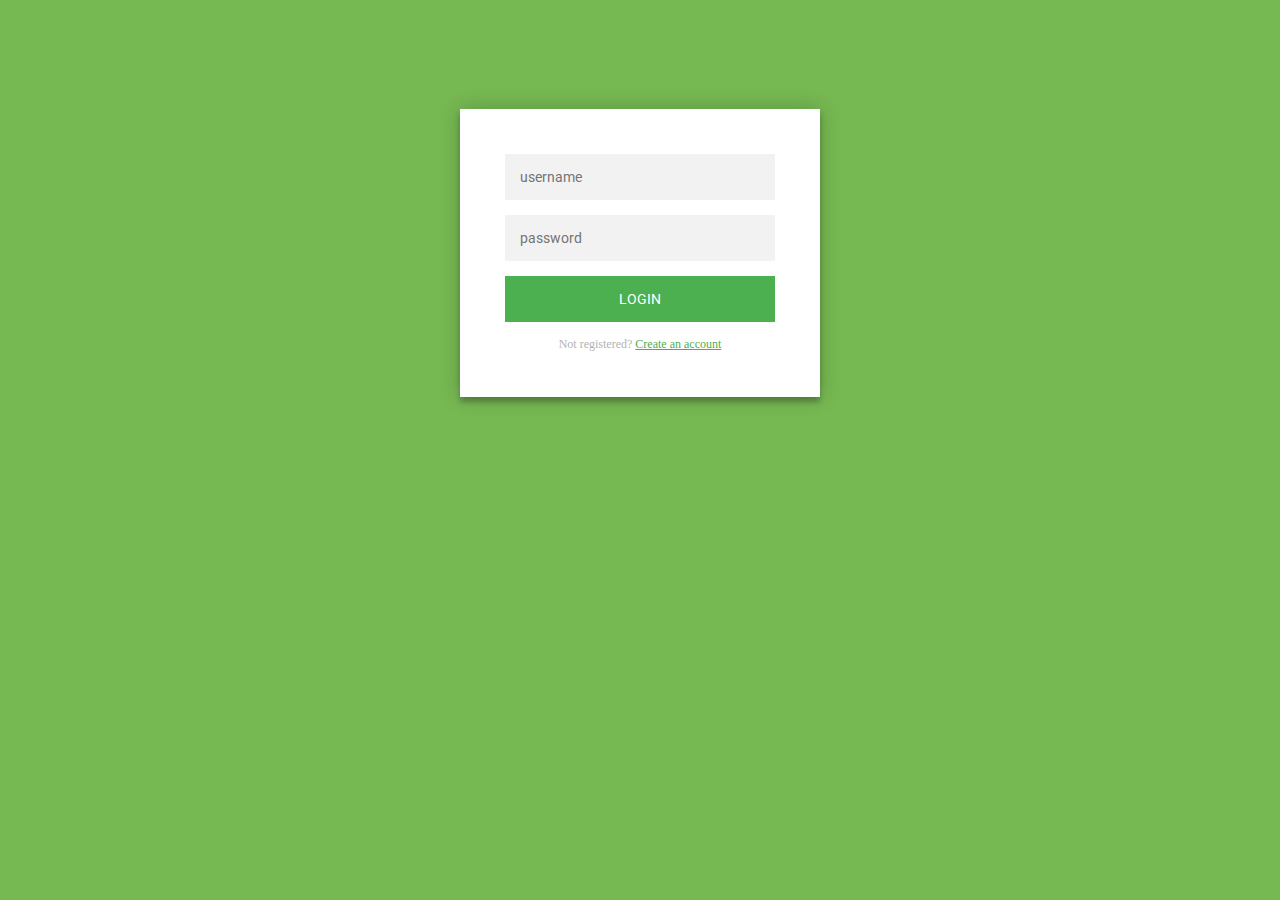
<file: BEM/index.html>
<!DOCTYPE html>
<html lang="en">
<head>
    <meta charset="UTF-8">
    <meta http-equiv="X-UA-Compatible" content="IE=edge">
    <meta name="viewport" content="width=device-width, initial-scale=1.0">
    <link rel="stylesheet" href="./styles.css">
    <title>Document</title>
</head>
<body class="body">
    <div class="auth-Section">
        <div class="auth-Section__card">
          <form class="form form--register">
            <input class="form__input" type="text" placeholder="name"/>
            <input class="form__input" type="password" placeholder="password"/>
            <input class="form__input" type="text" placeholder="email address"/>
            <button class="btn btn--action btn--info">create</button>
            <p class="message">Already registered? <a class="message__link--successful" href="#">Sign In</a></p>
          </form>
          <form class="form">
            <input class="form__input" type="text" placeholder="username"/>
            <input class="form__input" type="password" placeholder="password"/>
            <button class="btn btn--action btn--success">login</button>
            <p class="message">Not registered? <a class="message__link--successful" href="#">Create an account</a></p>
          </form>
        </div>
    </div>
</body>
<script src="https://cdnjs.cloudflare.com/ajax/libs/jquery/3.6.1/jquery.min.js"></script>
<script src="./index.js"></script>
</html>
</file>
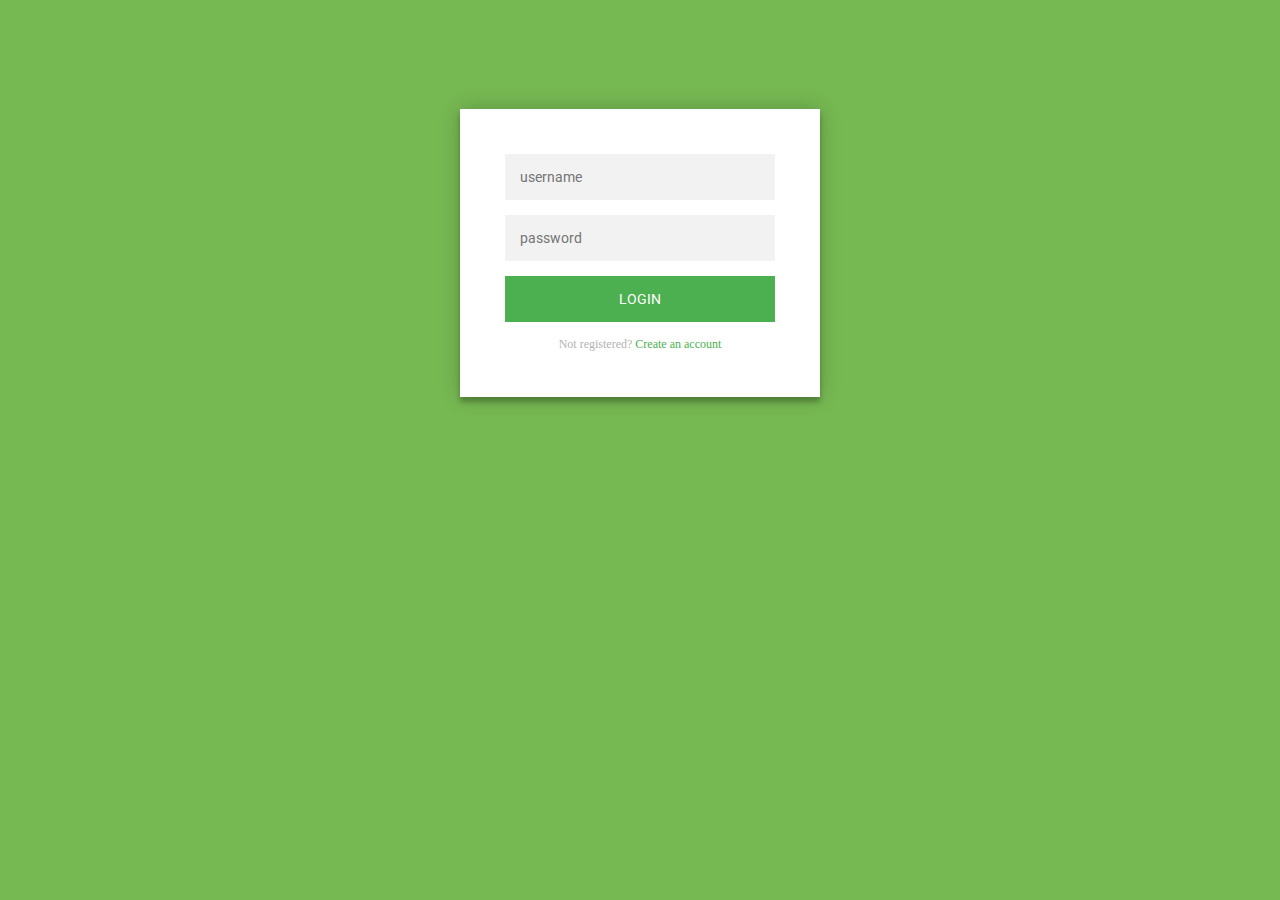
<file: OOCSS/index.html>
<!DOCTYPE html>
<html lang="en">
<head>
    <meta charset="UTF-8">
    <meta http-equiv="X-UA-Compatible" content="IE=edge">
    <megit ta name="viewport" content="width=device-width, initial-scale=1.0">
    <link rel="stylesheet" href="./styles.css">
    <title>Document</title>
</head>
<body class="body body-main">
    <div class="page page-login">
        <div class="card card-clear">
          <form class="form form-register">
            <input class="input input-clear" type="text" placeholder="name"/>
            <input class="input input-clear" type="password" placeholder="password"/>
            <input class="input input-clear" type="text" placeholder="email address"/>
            <button class="btn btn-action btn-info">create</button>
            <p class="message message-neutral">Already registered? 
              <a class="link link-successful" href="#">Sign In</a>
            </p>
          </form>
          <form class="form form-login">
            <input class="input input-clear" type="text" placeholder="username"/>
            <input class="input input-clear" type="password" placeholder="password"/>
            <button class="btn btn-action btn-success">login</button>
            <p class="message message-neutral">Not registered? 
              <a class="link link-successful" href="#">Create an account</a>
            </p>
          </form>
        </div>
    </div>
</body>
<script src="https://cdnjs.cloudflare.com/ajax/libs/jquery/3.6.1/jquery.min.js"></script>
<script src="./index.js"></script>
</html>
</file>
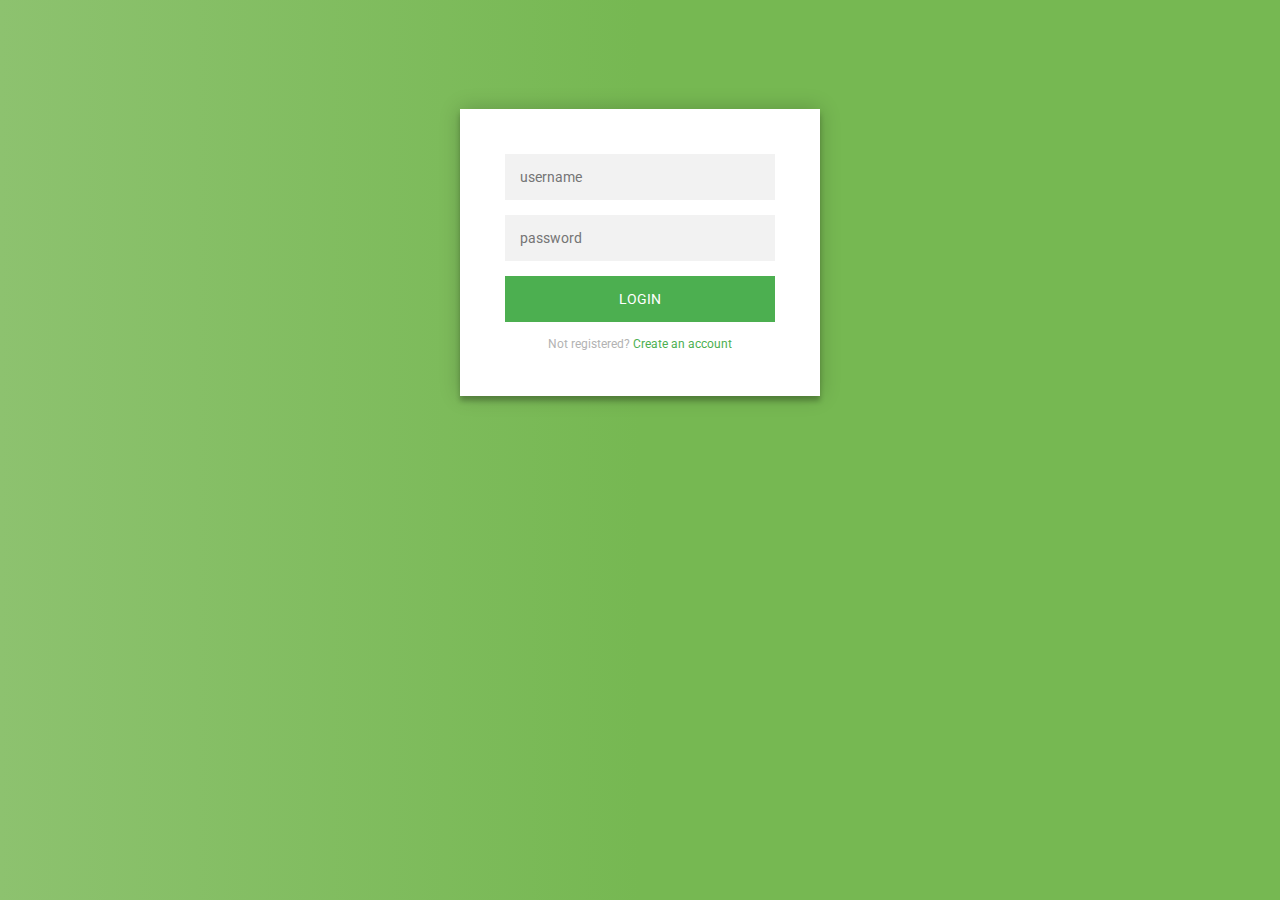
<file: ORIGINAL/index.html>
<!DOCTYPE html>
<html lang="en">
<head>
    <meta charset="UTF-8">
    <meta http-equiv="X-UA-Compatible" content="IE=edge">
    <meta name="viewport" content="width=device-width, initial-scale=1.0">
    <link rel="stylesheet" href="./styles.css">
    <title>Document</title>
</head>
<body>
    <div id="login-page">
        <div class="form">
          <form class="register-form">
            <input type="text" placeholder="name"/>
            <input type="password" placeholder="password"/>
            <input type="text" placeholder="email address"/>
            <button class="blue-button">create</button>
            <p class="message">Already registered? <a href="#">Sign In</a></p>
          </form>
          <form class="login-form">
            <input type="text" placeholder="username"/>
            <input type="password" placeholder="password"/>
            <button class="green-button">login</button>
            <p class="message">Not registered? <a href="#">Create an account</a></p>
          </form>
        </div>
    </div>
</body>
<script src="./index.js"></script>
</html>
</file>
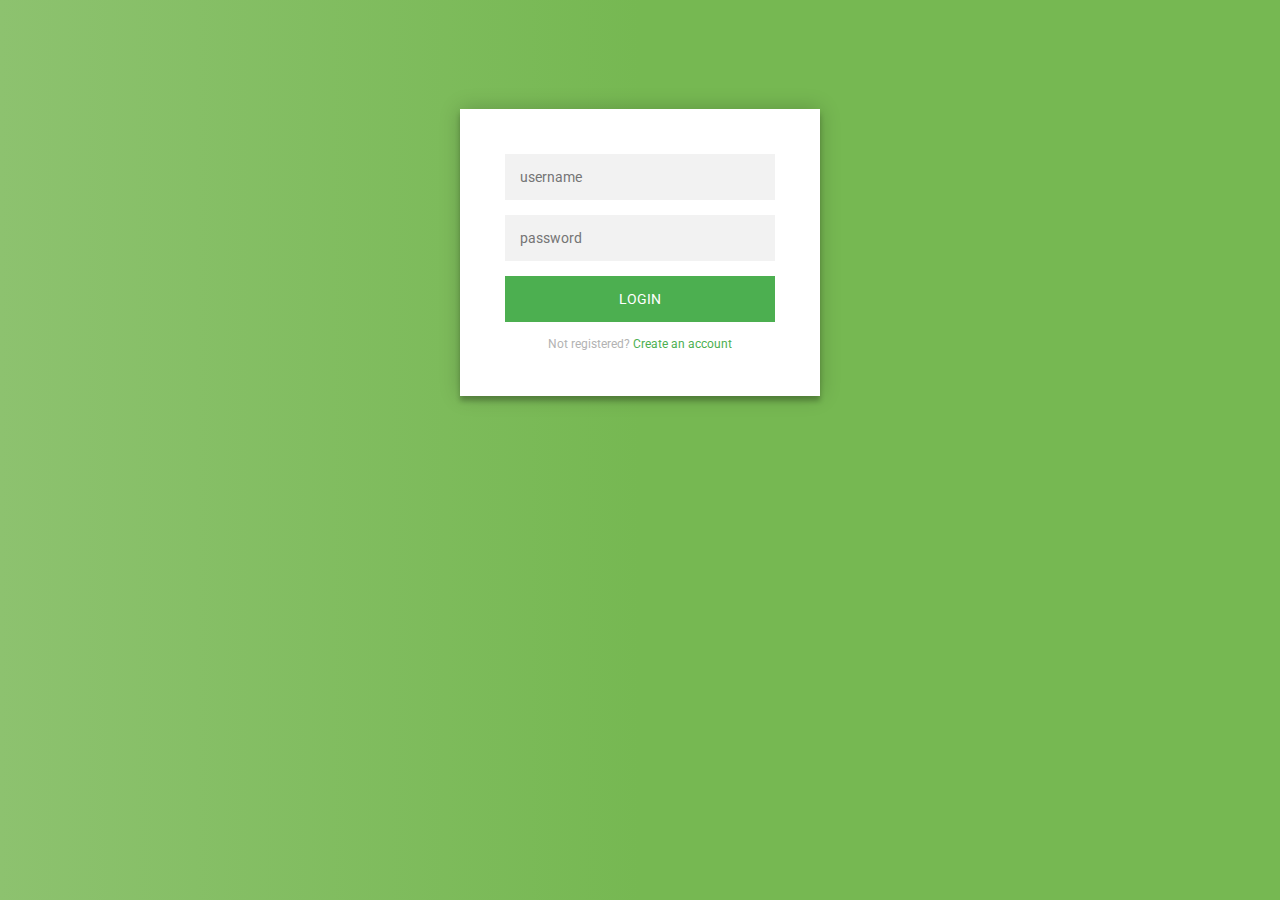
<file: SMACSS/index.html>
<!DOCTYPE html>
<html lang="en">
<head>
    <meta charset="UTF-8">
    <meta http-equiv="X-UA-Compatible" content="IE=edge">
    <meta name="viewport" content="width=device-width, initial-scale=1.0">
    <link rel="stylesheet" href="./styles.css">
    <title>Document</title>
</head>
    <body>
        <div id="login-page">
            <div class="form">
                <form class="register-form">
                    <input type="text" placeholder="name"/>
                    <input type="password" placeholder="password"/>
                    <input type="text" placeholder="email address"/>
                    <button class="blue-button">create</button>
                    <p class="message">Already registered? <a href="#">Sign In</a></p>
                </form>
                <form class="login-form">
                    <input type="text" placeholder="username"/>
                    <input type="password" placeholder="password"/>
                    <button class="green-button">login</button>
                    <p class="message">Not registered? <a href="#">Create an account</a></p>
                </form>
            </div>
        </div>
    </body>
<script type="text/javascript" src="https://cdnjs.cloudflare.com/ajax/libs/jquery/3.6.1/jquery.min.js"></script>
<script type="text/javascript" src="index.js"></script>
</html>
</file>
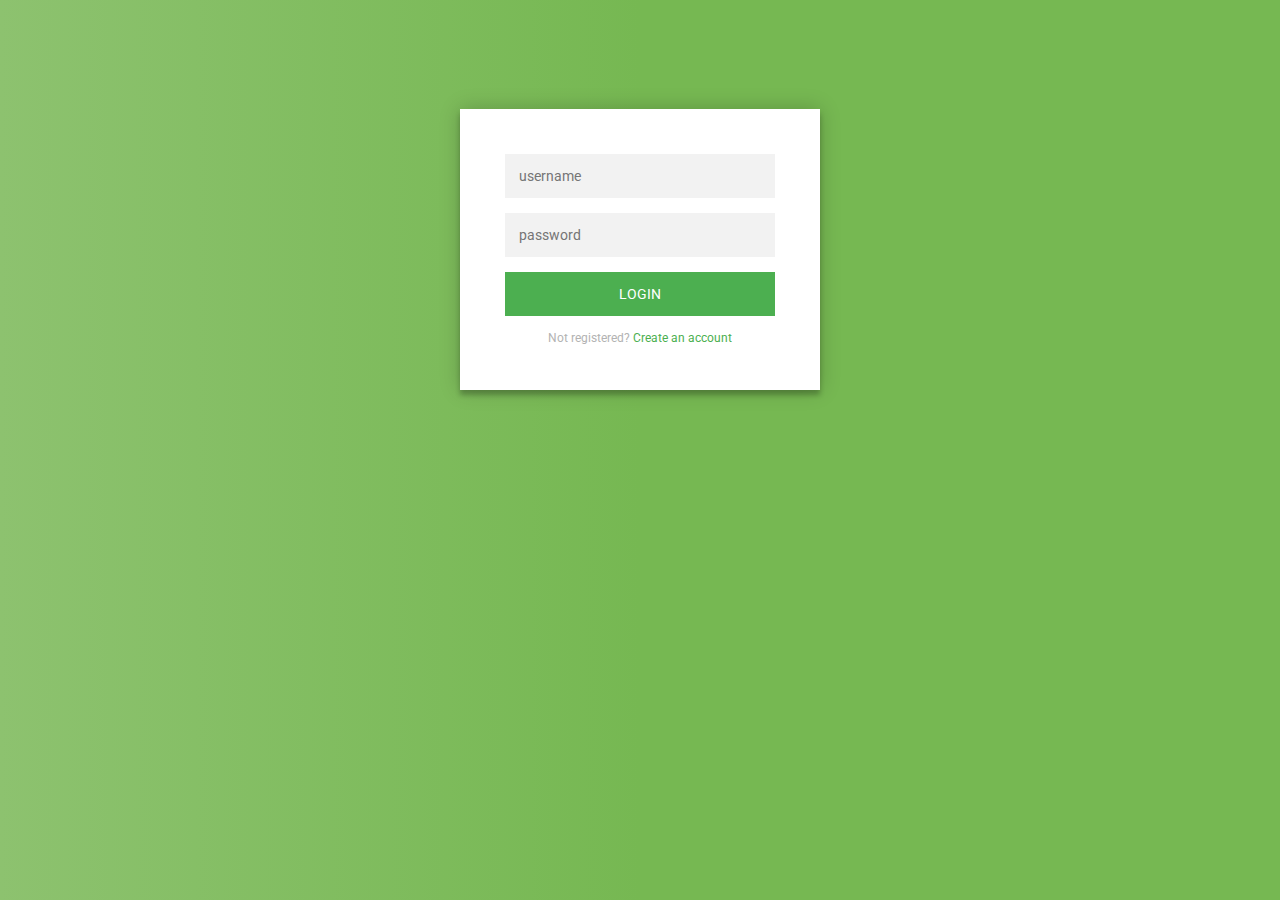
<file: SMACSS/indexNew.html>
<!DOCTYPE html>
<html lang="en">
<head>
    <meta charset="UTF-8">
    <meta http-equiv="X-UA-Compatible" content="IE=edge">
    <meta name="viewport" content="width=device-width, initial-scale=1.0">
    <link rel="stylesheet" href="./stylesNew.css">
    <title>Document</title>
</head>
    <body>
        <div id="l-login-page">
            <div class="l-form">
                <form class="register-form  is-hidden">
                    <label>
                        <input class="register-name" type="text" placeholder="name"/>
                    </label>
                    <label>
                        <input class="register-password" type="password" placeholder="password"/>
                    </label>
                    <label>
                        <input class="register-email" type="text" placeholder="email address"/>
                    </label>
                    <button class="register-button">create</button>
                    <p class="message">Already registered?
                        <a class="register-link" href="#">Sign In</a>
                    </p>
                </form>
                <form class="login-form">
                    <label>
                        <input class="login-name" type="text" placeholder="username"/>
                    </label>
                    <label>
                        <input class="login-password" type="password" placeholder="password"/>
                    </label>
                    <button class="login-button">login</button>
                    <p class="message">Not registered?
                        <a class="login-link" href="#">Create an account</a>
                    </p>
                </form>
            </div>
        </div>
    </body>
<script type="text/javascript" src="https://cdnjs.cloudflare.com/ajax/libs/jquery/3.6.1/jquery.min.js"></script>
<script type="text/javascript" src="index.js"></script>
</html>
</file>
<file: BEM/styles.css>
@import url(https://fonts.googleapis.com/css?family=Roboto:300);
:root {
  --bg-color: #cfd8dc;
  --text-color: #212121;
  --tooltip-shadow:grey;
  --success-color: #4CAF50;
  --success-hover-color: #43A047;
  --info-color: #101A57;
  --clear-color: #FFFFFF;
  --input-clear-color: #f2f2f2;
  --main-background-color: #76b852;
  --neutral-color: #b3b3b3;
  --main-font: "Roboto", sans-serif;
  --shadow-container: 0 0 20px 0 rgba(0, 0, 0, 0.2), 0 5px 5px 0 rgba(0, 0, 0, 0.24);
  --container-with: 360px;
}

.btn{
  font-family: var(--main-font);
  text-transform: uppercase;
  outline: 0;
  width: 100%;
  border: 0;
  padding: 15px;
  color: var(--clear-color);
  font-size: 14px;
  -webkit-transition: all 0.3 ease;
  transition: all 0.3 ease;
  cursor: pointer;
  background-color: var(--clear-color);
}

.btn--action:hover, .btn--action:focus, .btn--action:active{
  background: var(--success-hover-color); 
}

.btn--success{
  background-color: var(--success-color);
}

.btn--info{
  background-color: var(--info-color);
}

.auth-Section{
  width: var(--container-with);
  padding: 8% 0 0;
  margin: auto;
}

.auth-Section .auth-Section__card{
  position: relative;
  z-index: 1;
  max-width: max-content;
  margin: 0 auto 100px;
  padding: 45px;
  text-align: center;
  box-shadow: var(--shadow-container);
  background: var(--clear-color);
}

.message{
  margin: 15px 0 0;
  font-size: 12px;
  color: var(--neutral-color);  
}

.message .message__link{
  text-decoration: none;
  color: var(--clear-color);
}

.message .message__link--successful{
  color: var(--success-color);
}

.message .message__link--info{
  color: var(--info-color);
}

.form{
  /* some attributes */
}

/*  */
.form--register{
  display: none;
}

.form .form__input{
  font-family: var(--main-font);
  outline: 0;
  width: 100%;
  border: 0;
  margin: 0 0 15px;
  padding: 15px;
  box-sizing: border-box;
  font-size: 14px;
  background: var(--input-clear-color);
}
/* 
.container {
  position: relative;
  z-index: 1;
  max-width: 300px;
  margin: 0 auto;
}
.container:before, .container:after {
  content: "";
  display: block;
  clear: both;
}
.container .info {
  margin: 50px auto;
  text-align: center;
}
.container .info h1 {
  margin: 0 0 15px;
  padding: 0;
  font-size: 36px;
  font-weight: 300;
  color: #1a1a1a;
}
.container .info span {
  color: #4d4d4d;
  font-size: 12px;
}
.container .info span a {
  color: #000000;
  text-decoration: none;
}
.container .info span .fa {
  color: #EF3B3A;
} */

.body {
  background: var(--main-background-color);
  -webkit-font-smoothing: antialiased;
  -moz-osx-font-smoothing: grayscale;      
}
</file>
<file: OOCSS/styles.css>
@import url(https://fonts.googleapis.com/css?family=Roboto:300);
:root {
  --bg-color: #cfd8dc;
  --text-color: #212121;
  --tooltip-shadow:grey;
  --success-color: #4CAF50;
  --success-hover-color: #43A047;
  --info-color: #101A57;
  --clear-color: #FFFFFF;
  --input-clear-color: #f2f2f2;
  --main-background-color: #76b852;
  --neutral-color: #b3b3b3;
  --main-font: "Roboto", sans-serif;
  --shadow-container: 0 0 20px 0 rgba(0, 0, 0, 0.2), 0 5px 5px 0 rgba(0, 0, 0, 0.24);
  --container-with: 360px;
}
/* new code */

.btn{
  font-family: var(--main-font);
  text-transform: uppercase;
  outline: 0;
  width: 100%;
  border: 0;
  padding: 15px;
  color: var(--clear-color);
  font-size: 14px;
  -webkit-transition: all 0.3s ease;
  transition: all 0.3s ease;
  cursor: pointer;
}

.btn-action:hover, .btn-action:focus, .btn-action:active{
  background: var(--success-hover-color);
}

.btn-success{
  background-color: var(--success-color);
}

.btn-info{
  background-color: var(--info-color);
}

.card{
  position: relative;
  z-index: 1;
  max-width: max-content;
  margin: 0 auto 100px;
  padding: 45px;
  text-align: center;
  box-shadow: var(--shadow-container);
}

.card-clear {
background: var(--clear-color);
}

.input{
  font-family: var(--main-font);
  outline: 0;
  width: 100%;
  border: 0;
  margin: 0 0 15px;
  padding: 15px;
  box-sizing: border-box;
  font-size: 14px;
}

.input-clear{
  background: var(--input-clear-color);
}

.page {
  padding: 8% 0 0;
  margin: auto;
}

.page-login {
  width: var(--container-with);
}

.message{
  margin: 15px 0 0;
  font-size: 12px;
}

.message-neutral{
  color: var(--neutral-color);  
}

.link{
  text-decoration: none;
}

.link-successful{
  color: var(--success-color);
}

.form{
  /* some attributes */
}

.form-register{
  display: none;
}

.form-login{
  /* some attributes */
}

.body {
  -webkit-font-smoothing: antialiased;
  -moz-osx-font-smoothing: grayscale;      
}

.body-main{
  background: var(--main-background-color);
}
</file>
<file: ORIGINAL/styles.css>
@import url(https://fonts.googleapis.com/css?family=Roboto:300);

#login-page {
  width: 360px;
  padding: 8% 0 0;
  margin: auto;
}
#login-page > .form {
  position: relative;
  z-index: 1;
  background: #FFFFFF;
  max-width: 360px;
  margin: 0 auto 100px;
  padding: 45px;
  text-align: center;
  box-shadow: 0 0 20px 0 rgba(0, 0, 0, 0.2), 0 5px 5px 0 rgba(0, 0, 0, 0.24);
}
.form input {
  font-family: "Roboto", sans-serif;
  outline: 0;
  background: #f2f2f2;
  width: 100%;
  border: 0;
  margin: 0 0 15px;
  padding: 15px;
  box-sizing: border-box;
  font-size: 14px;
}
.form .green-button {
  font-family: "Roboto", sans-serif;
  text-transform: uppercase;
  outline: 0;
  background: #4CAF50;
  width: 100%;
  border: 0;
  padding: 15px;
  color: #FFFFFF;
  font-size: 14px;
  -webkit-transition: all 0.3 ease;
  transition: all 0.3 ease;
  cursor: pointer;
}
.form .blue-button {
  font-family: "Roboto", sans-serif;
  text-transform: uppercase;
  outline: 0;
  background: #101A57;
  width: 100%;
  border: 0;
  padding: 15px;
  color: #FFFFFF;
  font-size: 14px;
  -webkit-transition: all 0.3 ease;
  transition: all 0.3 ease;
  cursor: pointer;
}
.form button:hover,.form button:active,.form button:focus {
  background: #43A047;
}
.form .message {
  margin: 15px 0 0;
  color: #b3b3b3;
  font-size: 12px;
}
.form .message a {
  color: #4CAF50;
  text-decoration: none;
}
.form .register-form {
  display: none;
}
.container {
  position: relative;
  z-index: 1;
  max-width: 300px;
  margin: 0 auto;
}
.container:before, .container:after {
  content: "";
  display: block;
  clear: both;
}
.container .info {
  margin: 50px auto;
  text-align: center;
}
.container .info h1 {
  margin: 0 0 15px;
  padding: 0;
  font-size: 36px;
  font-weight: 300;
  color: #1a1a1a;
}
.container .info span {
  color: #4d4d4d;
  font-size: 12px;
}
.container .info span a {
  color: #000000;
  text-decoration: none;
}
.container .info span .fa {
  color: #EF3B3A;
}
body {
  background: #76b852; /* fallback for old browsers */
  background: rgb(141,194,111);
  background: linear-gradient(90deg, rgba(141,194,111,1) 0%, rgba(118,184,82,1) 50%);
  font-family: "Roboto", sans-serif;
  -webkit-font-smoothing: antialiased;
  -moz-osx-font-smoothing: grayscale;      
}
</file>
<file: SMACSS/styles.css>
@import url(https://fonts.googleapis.com/css?family=Roboto:300);

#login-page {
  width: 360px;
  padding: 8% 0 0;
  margin: auto;
}
#login-page > .form {
  position: relative;
  z-index: 1;
  background: #FFFFFF;
  max-width: 360px;
  margin: 0 auto 100px;
  padding: 45px;
  text-align: center;
  box-shadow: 0 0 20px 0 rgba(0, 0, 0, 0.2), 0 5px 5px 0 rgba(0, 0, 0, 0.24);
}
.form input {
  font-family: "Roboto", sans-serif;
  outline: 0;
  background: #f2f2f2;
  width: 100%;
  border: 0;
  margin: 0 0 15px;
  padding: 15px;
  box-sizing: border-box;
  font-size: 14px;
}
.form .green-button {
  font-family: "Roboto", sans-serif;
  text-transform: uppercase;
  outline: 0;
  background: #4CAF50;
  width: 100%;
  border: 0;
  padding: 15px;
  color: #FFFFFF;
  font-size: 14px;
  -webkit-transition: all 0.3 ease;
  transition: all 0.3 ease;
  cursor: pointer;
}
.form .blue-button {
  font-family: "Roboto", sans-serif;
  text-transform: uppercase;
  outline: 0;
  background: #101A57;
  width: 100%;
  border: 0;
  padding: 15px;
  color: #FFFFFF;
  font-size: 14px;
  -webkit-transition: all 0.3 ease;
  transition: all 0.3 ease;
  cursor: pointer;
}
.form button:hover,.form button:active,.form button:focus {
  background: #43A047;
}
.form .message {
  margin: 15px 0 0;
  color: #b3b3b3;
  font-size: 12px;
}
.form .message a {
  color: #4CAF50;
  text-decoration: none;
}
.form .register-form {
  display: none;
}
.container {
  position: relative;
  z-index: 1;
  max-width: 300px;
  margin: 0 auto;
}
.container:before, .container:after {
  content: "";
  display: block;
  clear: both;
}
.container .info {
  margin: 50px auto;
  text-align: center;
}
.container .info h1 {
  margin: 0 0 15px;
  padding: 0;
  font-size: 36px;
  font-weight: 300;
  color: #1a1a1a;
}
.container .info span {
  color: #4d4d4d;
  font-size: 12px;
}
.container .info span a {
  color: #000000;
  text-decoration: none;
}
.container .info span .fa {
  color: #EF3B3A;
}
body {
  background: #76b852; /* fallback for old browsers */
  background: rgb(141,194,111);
  background: linear-gradient(90deg, rgba(141,194,111,1) 0%, rgba(118,184,82,1) 50%);
  font-family: "Roboto", sans-serif;
  -webkit-font-smoothing: antialiased;
  -moz-osx-font-smoothing: grayscale;      
}
</file>
<file: SMACSS/stylesNew.css>
@import url(https://fonts.googleapis.com/css?family=Roboto:300);
/*Base*/
body {
    background: linear-gradient(90deg, rgba(141,194,111,1) 0%, rgba(118,184,82,1) 50%);
    font-family: "Roboto", sans-serif;
    -webkit-font-smoothing: antialiased;
    -moz-osx-font-smoothing: grayscale;
}
input {
    font-family: "Roboto", sans-serif;
    outline: 0;
    background: #f2f2f2;
    width: 100%;
    border: 0;
    margin: 0 0 0.938rem;
    padding: 0.875rem;
    box-sizing: border-box;
    font-size: 0.875rem;
}
button{
    font-family: "Roboto", sans-serif;
    text-transform: uppercase;
    outline: 0;
    width: 100%;
    border: 0;
    padding: 0.875rem;
    color: #FFFFFF;
    font-size: 14px;
    -webkit-transition: all 0.3s ease;
    transition: all 0.3s ease;
    cursor: pointer;
}
button:hover{
    background: #43A047;
}
a {
    color: #4CAF50;
    text-decoration: none;
}
/*Layouts*/
#l-login-page {
    width: 22.5rem;
    padding: 8% 0 0;
    margin: auto;
}
#l-login-page > .l-form {
    position: relative;
    z-index: 1;
    background: #FFFFFF;
    max-width: 22.5rem;
    margin: 0 auto 6.25rem;
    padding: 2.8125rem;
    text-align: center;
    box-shadow: 0 0 1.25rem 0 rgba(0, 0, 0, 0.2), 0 0.3125rem 0.3125rem 0 rgba(0, 0, 0, 0.24);
}
/*Modules*/
.register-form{
    //
}
.register-name{
    //
}
.register-password{
    //
}
.register-email{
    //
}
.register-button {
    background: #101A57;
}
.register-link{
    //
}
.login-form{
//
}
.login-name{
//
}
.login-password{
//
}
.login-button {
    background: #4CAF50;
}
.login-link{
//
}
.message {
    margin: 0.9375rem 0 0;
    color: #b3b3b3;
    font-size: 0.75rem;
}
/*State*/
.is-hidden{
    display: none;
}
</file>
